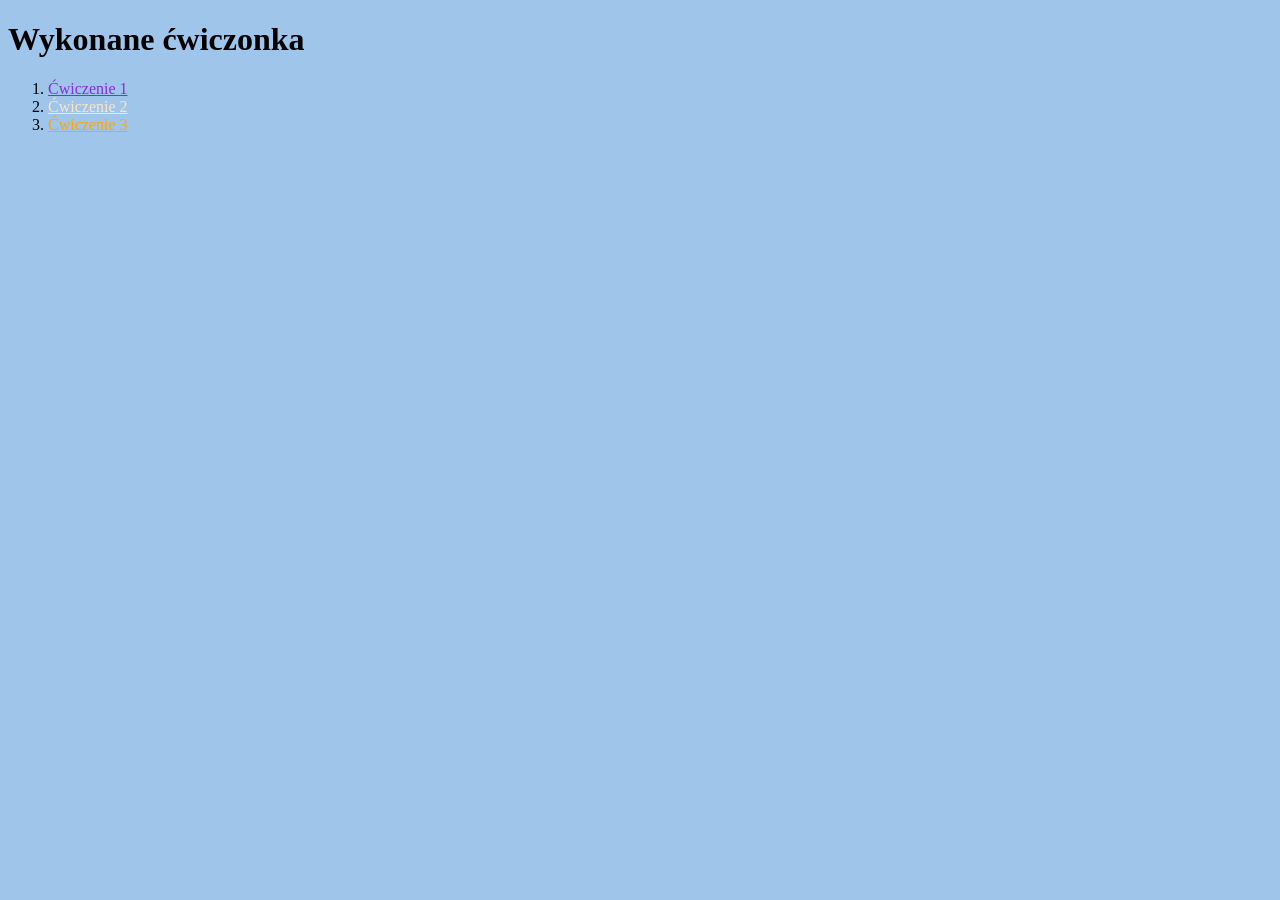
<file: lab1/Cwiczenia/index.html>
<!DOCTYPE html>
<html>
  <head>
    <meta charset="UTF-8" />
    <title>Index</title>
    <link rel="stylesheet" href="style.css" />
    <h1>Wykonane ćwiczonka</h1>
  </head>
  <body>
    <ol>
      <li>
        <a href="Cwiczenie1.html" style="color: blueviolet">Ćwiczenie 1</a>
      </li>
      <li>
        <a href="Cwiczenie2.html" style="color: bisque">Ćwiczenie 2</a>
      </li>
      <li>
        <a href="Cwiczenie3.html" style="color: orange">Ćwiczenie 3</a>
      </li>
    </ol>
  </body>
</html>
</file>
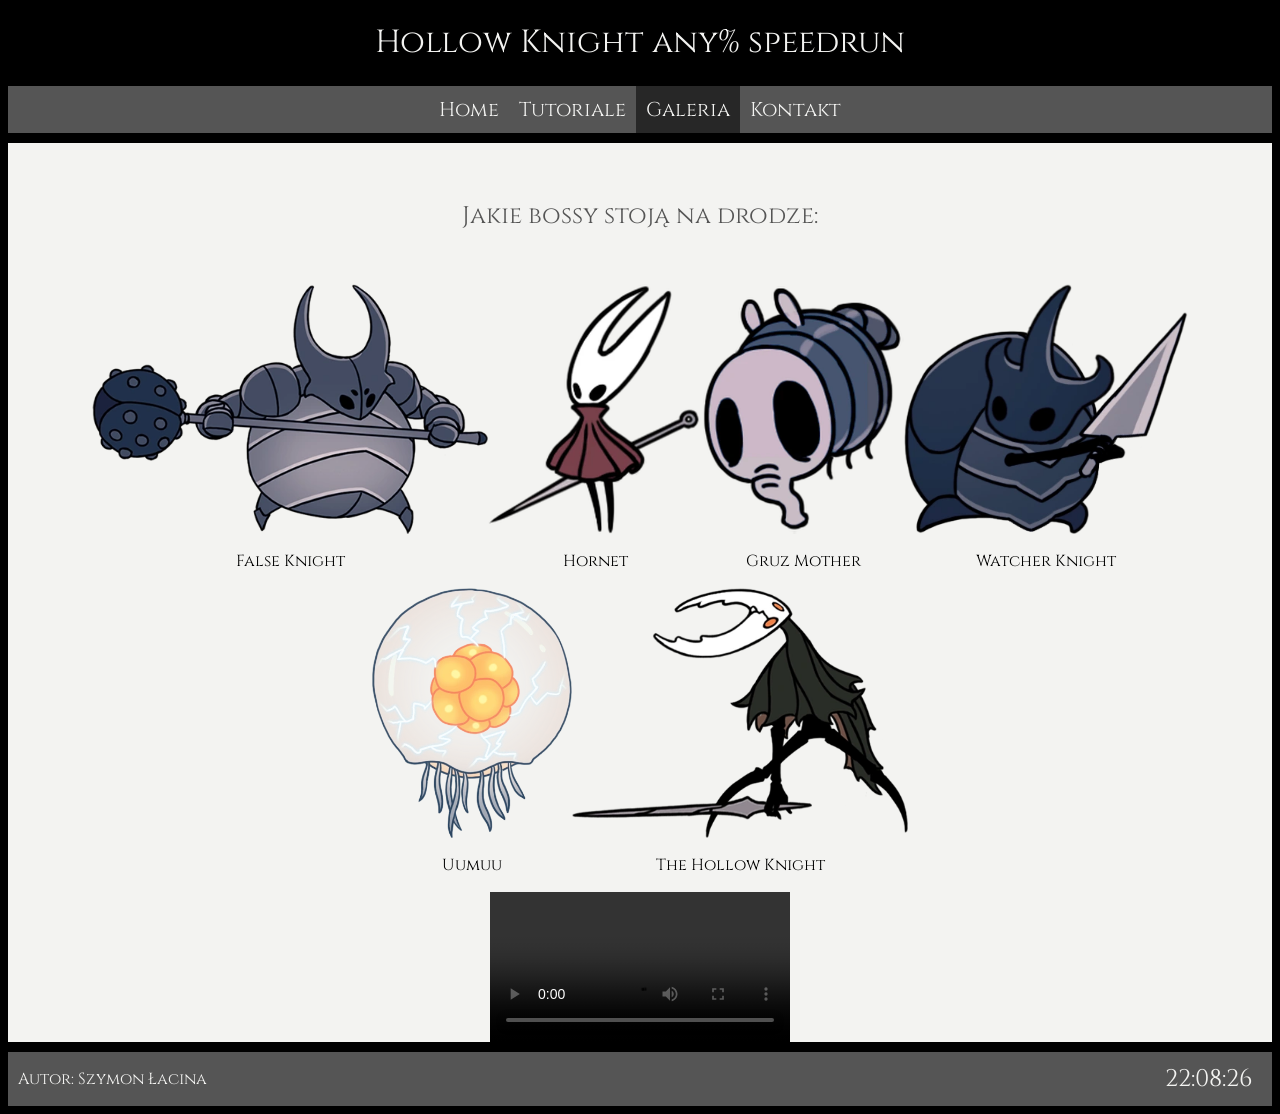
<file: lab2/galeria.html>
<!DOCTYPE html>
<html lang="pl">
<head>
    <meta charset="UTF-8">
    <meta name="viewport" content="width=device-width, initial-scale=1.0">
    <title>Galeria</title>
    <link rel="stylesheet" href="style.css">
    <link rel="icon" href="icon.ico" type="image/x-icon">

</head>
<body>
    <h1>Hollow Knight any% speedrun</h1>
    <nav>
        <ul>
            <li><a href="home.html">Home</a></li>
            <li><a href="tutoriale.html">Tutoriale</a></li>
            <li><a class="active" href="gallery.html">Galeria</a></li>
            <li><a href="kontakt.html">Kontakt</a></li>
        </ul> 
    </nav>   
    <div class="container">
    <br>
    <h2>Jakie bossy stoją na drodze:</h2>
    <br>
    <div class="obrazki">
        <div class="boss_container">
        <img src="Obrazki/False_Knight.webp" class="boss">
        <p>False Knight</p>
        </div>
        <div class="boss_container">
        <img src="Obrazki/Hornet_Idle.webp" class="boss">
        <p>Hornet</p>
        </div>
        <div class="boss_container">
        <img src="Obrazki/Gruz_Mother.webp" class="boss">
        <p>Gruz Mother</p>
        </div>
        <div class="boss_container">
        <img src="Obrazki/Watcher_Knight.webp" class="boss">
        <p>Watcher Knight</p>
        </div>
        <div class="boss_container">
        <img src="Obrazki/Uumuu.webp" class="boss">
        <p>Uumuu</p>
        </div>
        <div class="boss_container">
        <img src="Obrazki/The_Hollow_Knight.webp" class="boss">
        <p>The Hollow Knight</p>
        </div>
    </div>
    <div class="video-container">
    <video controls>
        <source src="Obrazki/hollow_bonk.mp4" type="video/mp4">
    </video>
    </div>
    </div>
    <footer>
        <p>Autor: Szymon Łacina</p>
        <div class="zegarek" id="zegarek"></div>
        <script src="zegar.js"></script>
    </footer>

</body>
</html>
</file>
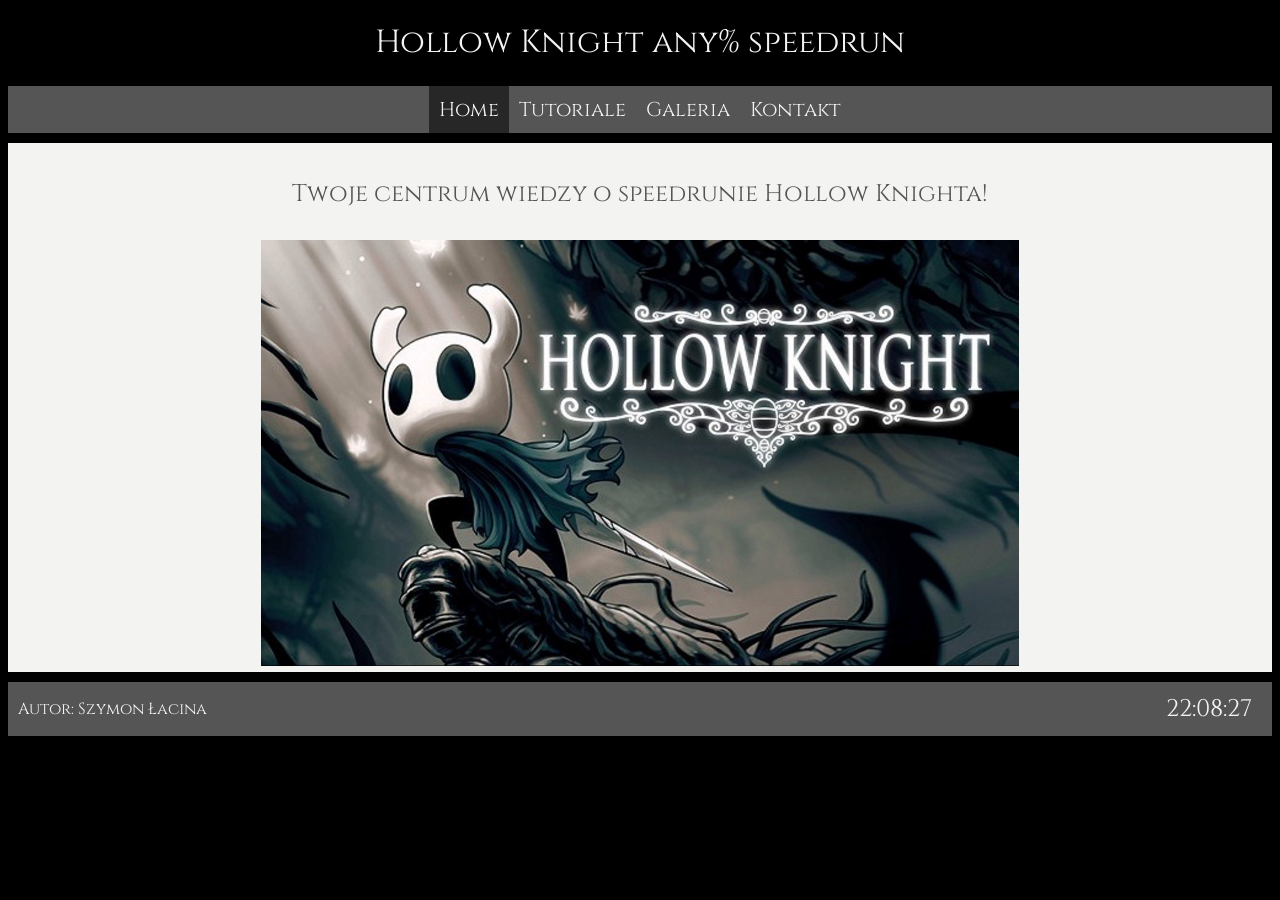
<file: lab2/home.html>
<!DOCTYPE html>
<html lang="pl">
<head>
    <meta charset="UTF-8">
    <meta name="viewport" content="width=device-width, initial-scale=1.0">
    <title>Home</title>
    <link rel="stylesheet" href="style.css">
    <link rel="icon" href="icon.ico" type="image/x-icon">
</head>
<body>
    <h1>Hollow Knight any% speedrun</h1>
    <nav>
        <ul>
            <li><a class="active" href="home.html">Home</a></li>
            <li><a href="tutoriale.html">Tutoriale</a></li>
            <li><a href="galeria.html">Galeria</a></li>
            <li><a href="kontakt.html">Kontakt</a></li>
        </ul> 
    </nav>   
    <div class="container">
        <div><h2>Twoje centrum wiedzy o speedrunie Hollow Knighta!</h2></div>
        <div class="home"><img src="Obrazki/home.jpeg"></div>
    </div>

    <footer>
        <p>Autor: Szymon Łacina</p>
        <div class="zegarek" id="zegarek"></div>
        <script src="zegar.js"></script>
    </footer>

</body>
</html>
</file>
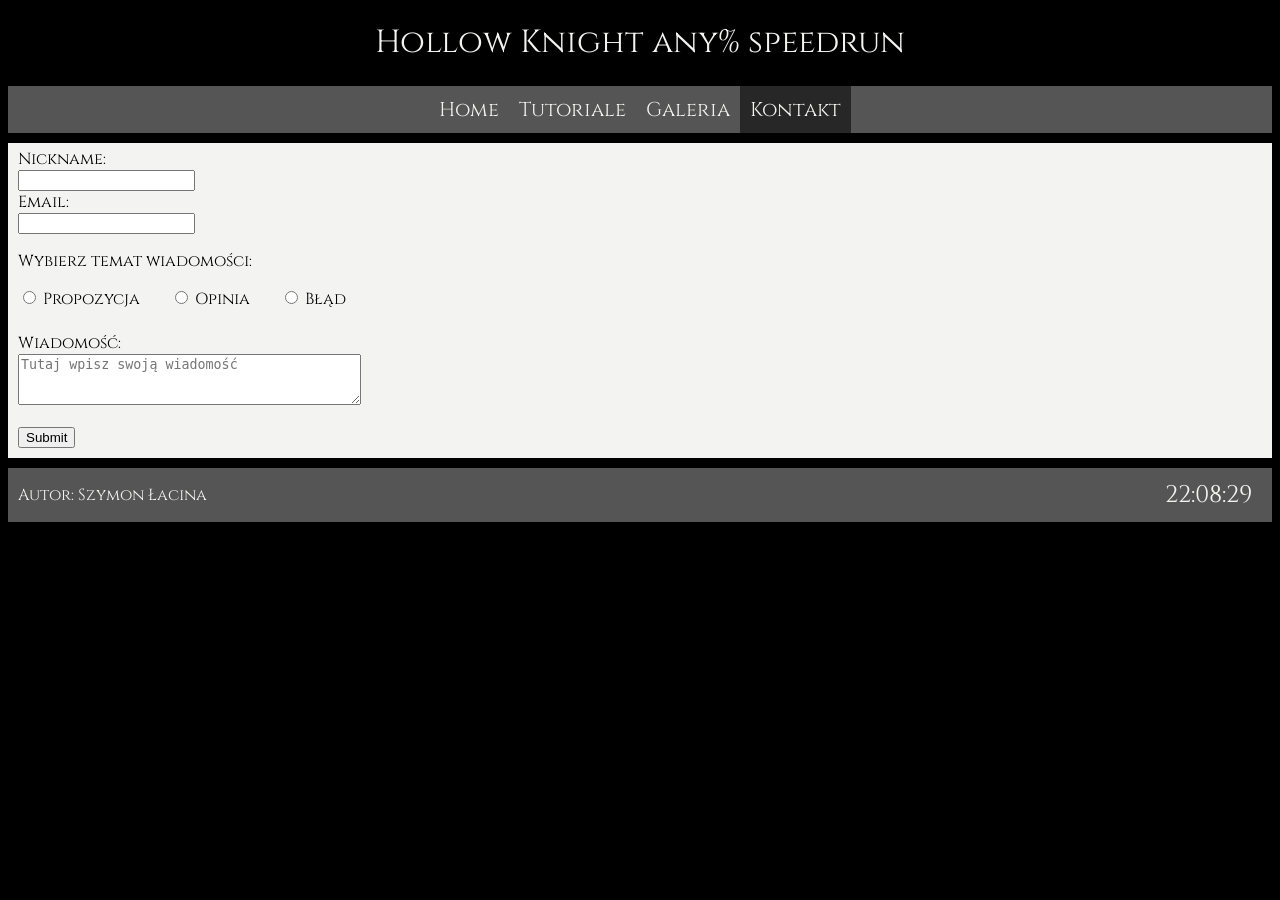
<file: lab2/kontakt.html>
<!DOCTYPE html>
<html lang="pl">
<head>
    <meta charset="UTF-8">
    <meta name="viewport" content="width=device-width, initial-scale=1.0">
    <title>Kontakt</title>
    <link rel="stylesheet" href="style.css">
    <link rel="icon" href="icon.ico" type="image/x-icon">

</head>
<body>
    <h1>Hollow Knight any% speedrun</h1>
    <nav>
        <ul>
            <li><a href="home.html">Home</a></li>
            <li><a href="tutoriale.html">Tutoriale</a></li>
            <li><a href="galeria.html">Galeria</a></li>
            <li><a class="active" href="kontakt.html">Kontakt</a></li>
        </ul> 
    </nav>   
        <form id="formularz" class="container">
            <label for="nick">Nickname:</label>
            <input type="text" id="nick" name="nick">
            <label for="email">Email:</label>
            <input id="email" name="email" placeholder="" required type="email">
            <p>Wybierz temat wiadomości: </p>
            <div class="choice">
                <div>
                <input type="radio" id="1" name="temat" value="Propozycja">
                <label for="1">Propozycja</label>
                </div>
                <div>
                <input type="radio" id="2" name="temat" value="Opinia">
                <label for="2">Opinia</label>
                </div>
                <div>
                <input type="radio" id="3" name="temat" value="Bug">
                <label for="3">Błąd</label>
                </div>
            </div>
            <br>
            <label for="wiadomosc">Wiadomość:</label>
            <textarea id="wiadomosc" name="wiadomosc" placeholder="Tutaj wpisz swoją wiadomość" rows="3" cols="40" required></textarea>
            <br>
            <input type="submit" value="Submit">
        </form> 
        <script src="formularz.js"></script>

    <footer>
        <p>Autor: Szymon Łacina</p>
        <div class="zegarek" id="zegarek"></div>
        <script src="zegar.js"></script>
    </footer>

</body>
</html>
</file>
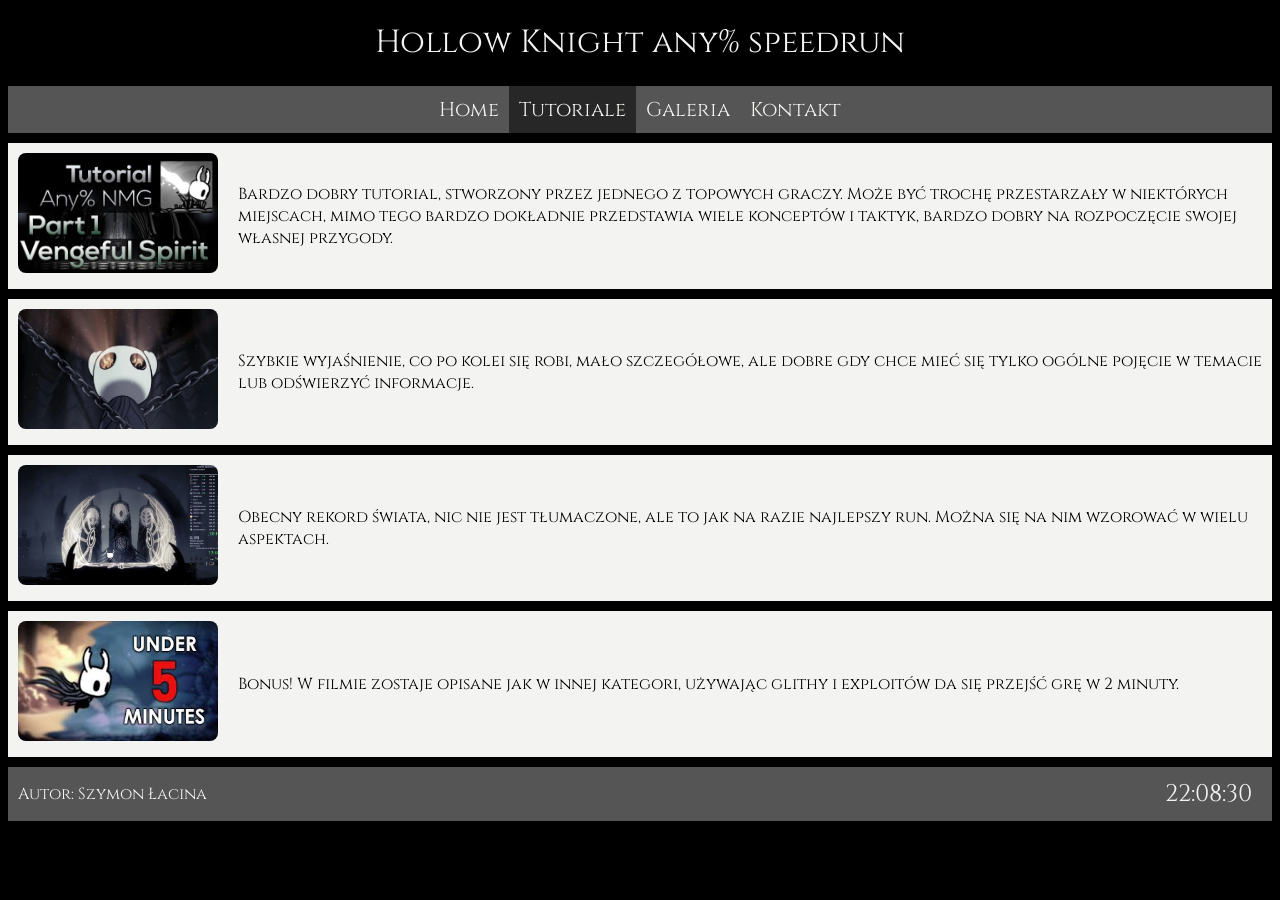
<file: lab2/tutoriale.html>
<!DOCTYPE html>
<html lang="pl">
<head>
    <meta charset="UTF-8">
    <meta name="viewport" content="width=device-width, initial-scale=1.0">
    <title>Tutoriale</title>
    <link rel="stylesheet" href="style.css">
    <link rel="icon" href="icon.ico" type="image/x-icon">
</head>
<body>
    <h1>Hollow Knight any% speedrun</h1>
    <nav>
        <ul>
            <li><a href="home.html">Home</a></li>
            <li><a class="active" href="tutoriale.html">Tutoriale</a></li>
            <li><a href="galeria.html">Galeria</a></li>
            <li><a href="kontakt.html">Kontakt</a></li>
        </ul> 
    </nav>   
    <div>
        <div class="rekord">
        <a href="https://youtube.com/playlist?list=PLfkLKB8O1Ff0-AApWYqqgFjMcMMVaW_JH&si=r-dioCQfwfffXEAN"><img src="Obrazki/tutorial1.jpg"></a>
        <p>Bardzo dobry tutorial, stworzony przez jednego z topowych graczy. 
            Może być trochę przestarzały w niektórych miejscach, 
            mimo tego bardzo dokładnie przedstawia wiele konceptów i taktyk, 
            bardzo dobry na rozpoczęcie swojej własnej przygody.</p>
        </div>
        <div class="rekord">
        <a href="https://youtu.be/-LQHC41yPCg?si=zb04QGArz1CNwfSy"><img src="Obrazki/tutorial2.webp"></a>
        <p>Szybkie wyjaśnienie, co po kolei się robi, mało szczegółowe, 
            ale dobre gdy chce mieć się tylko ogólne pojęcie w temacie lub odświerzyć informacje.</p>
        </div>
        <div class="rekord">
        <a href="https://youtu.be/AyqJ8xkqBMo?si=I8KJjBQYLU05CRfw"><img src="Obrazki/tutorial3.jpg"></a>
        <p>Obecny rekord świata, nic nie jest tłumaczone, 
            ale to jak na razie najlepszy run. Można się na nim wzorować w wielu aspektach.</p>
        </div>
        <div class="rekord">
        <a href="https://youtu.be/4ehqxLaxluc?si=9EaaeIJ3-oRMLvoq"><img src="Obrazki/tutorial4.jpg"></a>
        <p>Bonus! W filmie zostaje opisane jak w innej kategori, 
            używając glithy i exploitów da się przejść grę w 2 minuty.</p>
        </div>
    </div>
    </div>

    <footer>
        <p>Autor: Szymon Łacina</p>
        <div class="zegarek" id="zegarek"></div>
        <script src="zegar.js"></script>
    </footer>

</body>
</html>
</file>
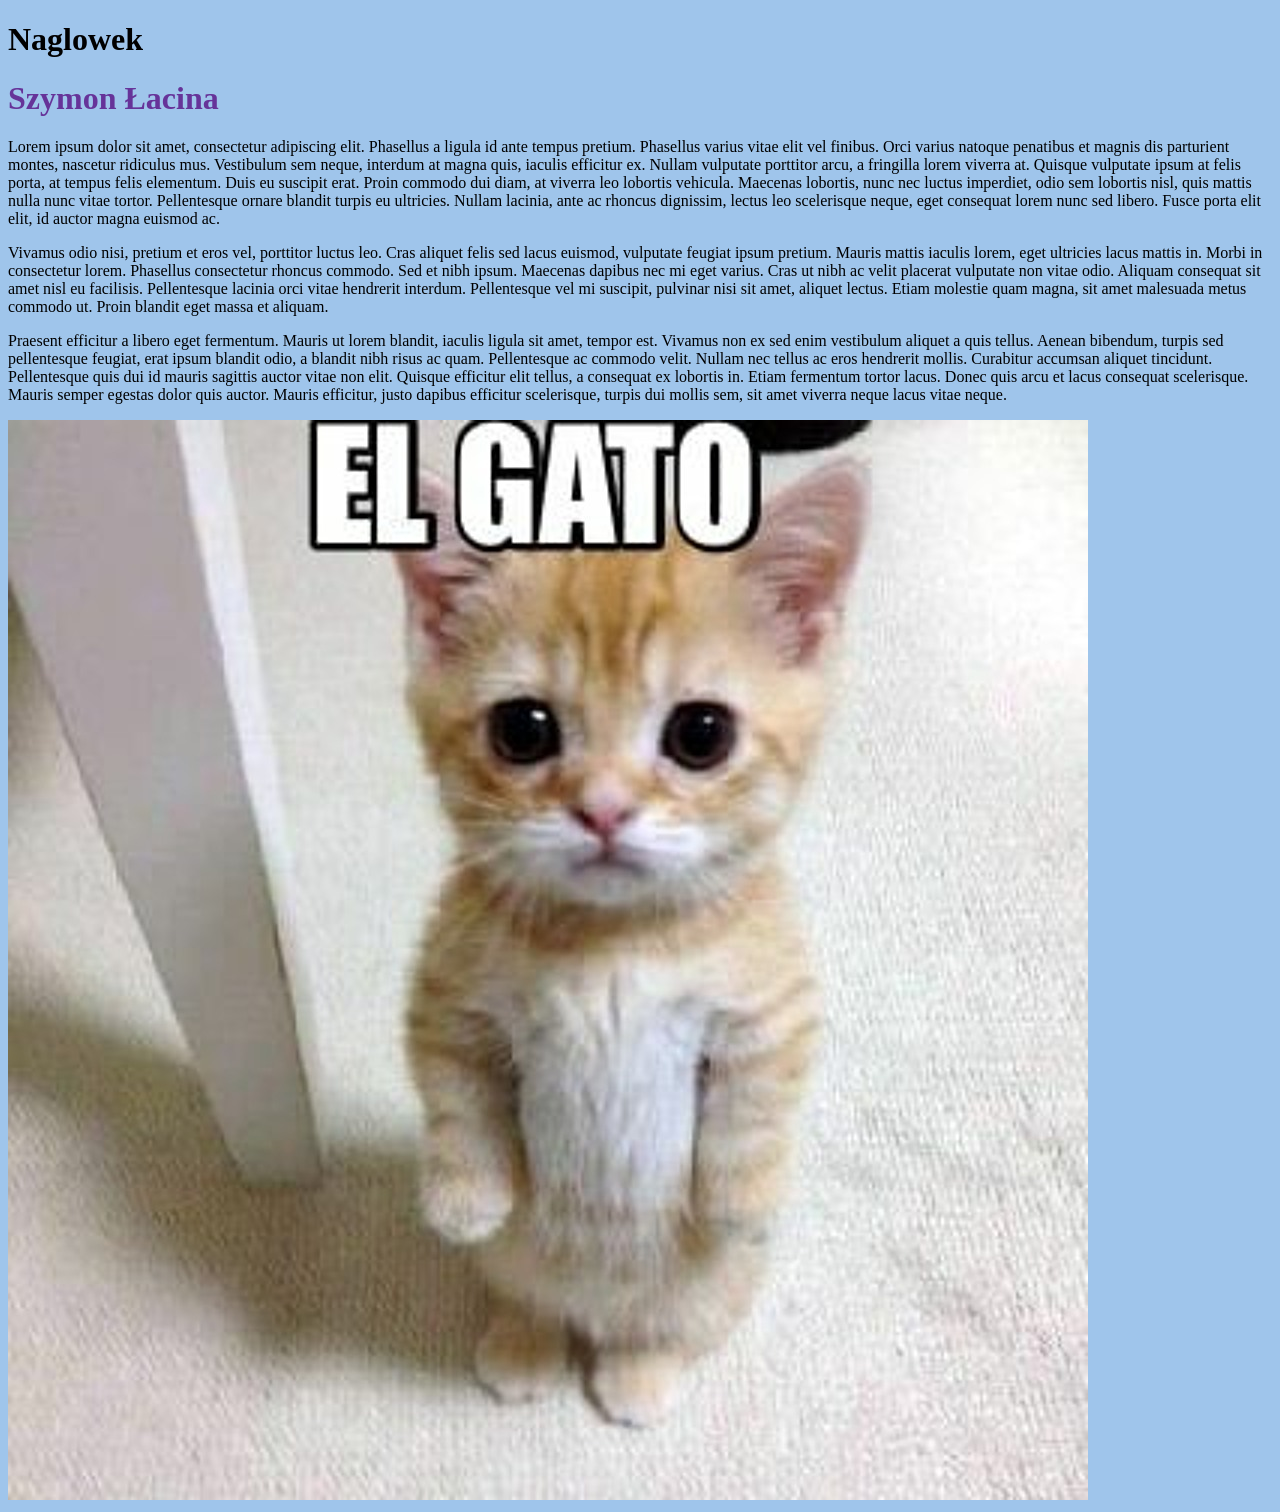
<file: lab1/Cwiczenia/Cwiczenie1.html>
<!DOCTYPE html>
<html>
  <head>
    <meta charset="UTF-8" />
    <link rel="stylesheet" href="style.css" />
    <title>Ćwiczenie 1</title>
    <h1>Naglowek</h1>
    <h1 style="color: rebeccapurple">Szymon Łacina</h1>
  </head>
  <body>
    <p>
      Lorem ipsum dolor sit amet, consectetur adipiscing elit. Phasellus a
      ligula id ante tempus pretium. Phasellus varius vitae elit vel finibus.
      Orci varius natoque penatibus et magnis dis parturient montes, nascetur
      ridiculus mus. Vestibulum sem neque, interdum at magna quis, iaculis
      efficitur ex. Nullam vulputate porttitor arcu, a fringilla lorem viverra
      at. Quisque vulputate ipsum at felis porta, at tempus felis elementum.
      Duis eu suscipit erat. Proin commodo dui diam, at viverra leo lobortis
      vehicula. Maecenas lobortis, nunc nec luctus imperdiet, odio sem lobortis
      nisl, quis mattis nulla nunc vitae tortor. Pellentesque ornare blandit
      turpis eu ultricies. Nullam lacinia, ante ac rhoncus dignissim, lectus leo
      scelerisque neque, eget consequat lorem nunc sed libero. Fusce porta elit
      elit, id auctor magna euismod ac.
    </p>
    <p>
      Vivamus odio nisi, pretium et eros vel, porttitor luctus leo. Cras aliquet
      felis sed lacus euismod, vulputate feugiat ipsum pretium. Mauris mattis
      iaculis lorem, eget ultricies lacus mattis in. Morbi in consectetur lorem.
      Phasellus consectetur rhoncus commodo. Sed et nibh ipsum. Maecenas dapibus
      nec mi eget varius. Cras ut nibh ac velit placerat vulputate non vitae
      odio. Aliquam consequat sit amet nisl eu facilisis. Pellentesque lacinia
      orci vitae hendrerit interdum. Pellentesque vel mi suscipit, pulvinar nisi
      sit amet, aliquet lectus. Etiam molestie quam magna, sit amet malesuada
      metus commodo ut. Proin blandit eget massa et aliquam.
    </p>
    <p>
      Praesent efficitur a libero eget fermentum. Mauris ut lorem blandit,
      iaculis ligula sit amet, tempor est. Vivamus non ex sed enim vestibulum
      aliquet a quis tellus. Aenean bibendum, turpis sed pellentesque feugiat,
      erat ipsum blandit odio, a blandit nibh risus ac quam. Pellentesque ac
      commodo velit. Nullam nec tellus ac eros hendrerit mollis. Curabitur
      accumsan aliquet tincidunt. Pellentesque quis dui id mauris sagittis
      auctor vitae non elit. Quisque efficitur elit tellus, a consequat ex
      lobortis in. Etiam fermentum tortor lacus. Donec quis arcu et lacus
      consequat scelerisque. Mauris semper egestas dolor quis auctor. Mauris
      efficitur, justo dapibus efficitur scelerisque, turpis dui mollis sem, sit
      amet viverra neque lacus vitae neque.
    </p>
    <img src="elGato.jpg" alt="El Gato" />
  </body>
</html>
</file>
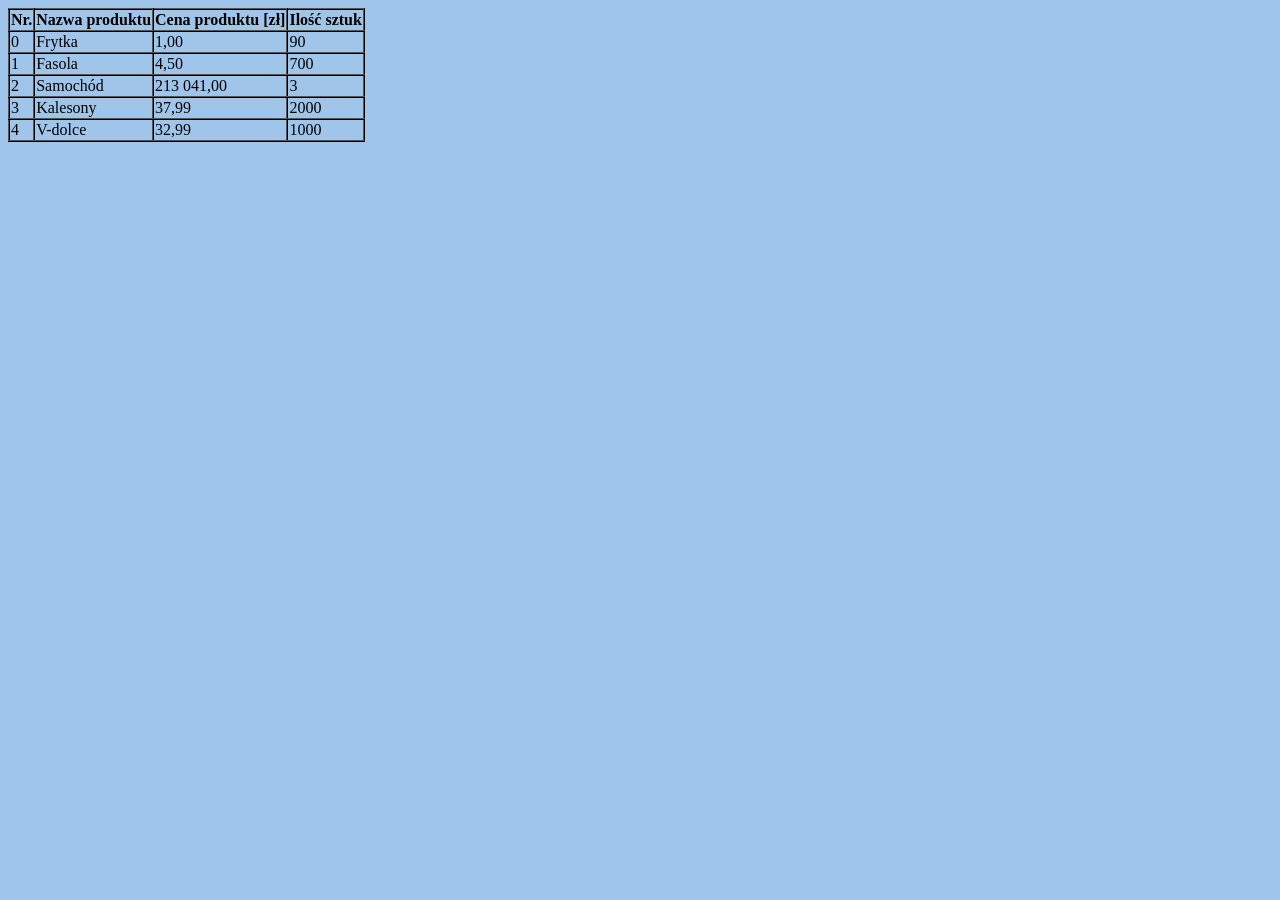
<file: lab1/Cwiczenia/Cwiczenie2.html>
<!DOCTYPE html>

<html>
  <head>
    <meta charset="UTF-8" />
    <title>Ćwiczenie 2</title>
    <link rel="stylesheet" href="style.css" />
  </head>

  <table>
    <tr>
      <th>Nr.</th>
      <th>Nazwa produktu</th>
      <th>Cena produktu [zł]</th>
      <th>Ilość sztuk</th>
    </tr>
    <tr>
      <td>0</td>
      <td>Frytka</td>
      <td>1,00</td>
      <td>90</td>
    </tr>
    <tr>
      <td>1</td>
      <td>Fasola</td>
      <td>4,50</td>
      <td>700</td>
    </tr>
    <tr>
      <td>2</td>
      <td>Samochód</td>
      <td>213 041,00</td>
      <td>3</td>
    </tr>
    <tr>
      <td>3</td>
      <td>Kalesony</td>
      <td>37,99</td>
      <td>2000</td>
    </tr>
    <tr>
      <td>4</td>
      <td>V-dolce</td>
      <td>32,99</td>
      <td>1000</td>
    </tr>
  </table>
</html>
</file>
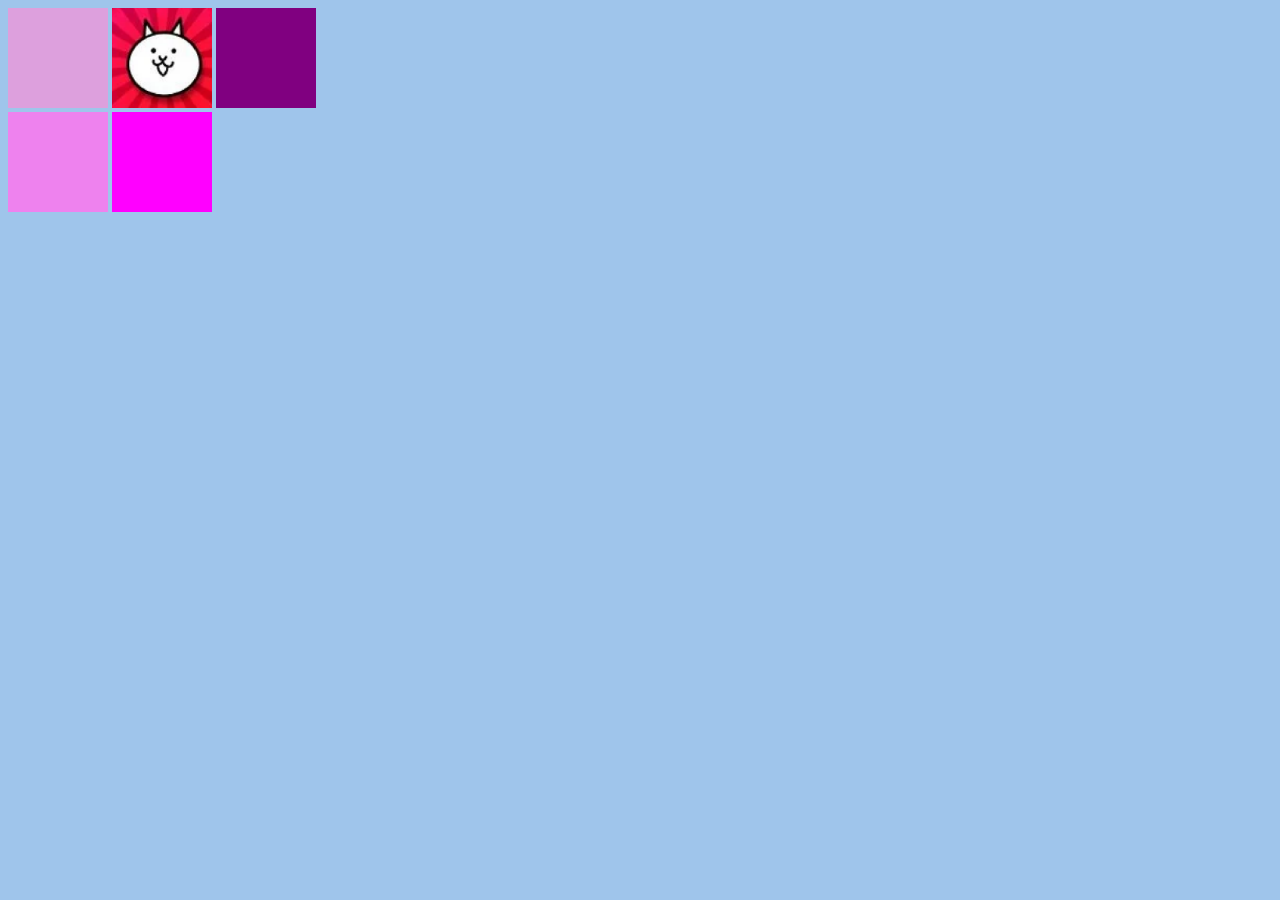
<file: lab1/Cwiczenia/Cwiczenie3.html>
<!DOCTYPE html>

<html>
  <head>
    <meta charset="UTF-8" />
    <title>Ćwiczenie 3</title>
    <link rel="stylesheet" href="style.css" />
  </head>
  <body>
    <div style="background-color: plum">
      <h1></h1>
    </div>
    <img src="battle_cat.png" alt="battleCat" width="100px" height="100px" />
    <div style="background-color: purple">
      <h1></h1>
    </div>
    <br />
    <div style="background-color: violet">
      <h1></h1>
    </div>
    <div style="background-color: magenta">
      <h1></h1>
    </div>
  </body>
</html>
</file>
<file: lab1/Cwiczenia/style.css>
head,
body {
  background-color: rgb(159, 197, 235);
}

table {
  border-collapse: collapse;
}

table,
th,
td {
  border: 2px inset black;
}

div {
  width: 100px;
  height: 100px;
  display: inline-block;
}
</file>
<file: lab2/style.css>
@font-face {
  font-family: 'Cinzel';
  src: url('Cinzel/Cinzel-VariableFont_wght.ttf') format('woff2');
}

body {
  background-color: black;
  font-family: 'Cinzel', serif;
}

footer {
  display: flex;
  padding-left: 10px;
  background-color: #555555;
  justify-content: space-between; 
  align-items: center; 
  color: #f3f3f1;
}

form {
  display: flex;
  flex-direction: column;
  align-items:flex-start;
  padding: 10px;
}

h1 {
  display: flex;
  align-items: center;
  justify-content: center;
  font-weight: normal;
  color: #f3f3f1;
}

h2 {
  display: flex;
  align-items: center;
  justify-content: center;
  font-weight: normal;
  color: #555555;
  padding: 10px;
}

.choice {
  gap: 30px;
  display: flex;
  flex-direction: row;
  justify-content: space-between;
}

.container {
  background-color: #f3f3f1;
  margin-top: 10px;
  margin-bottom: 10px;
  padding-bottom: 5ps;
  padding-top: 5px;
}

.rekord {
  display: flex;
  align-items: center;
  background-color: #f3f3f1;
  padding: 10px;
  margin-bottom: 10px;
  margin-top: 10px;
  max-width: 100%;
  
}

.rekord img {
  width: 200px;
  height: 120px;
  object-fit: cover;
  border-radius: 8px;
}

.rekord p {
  margin-left: 20px;
  font-size: 16px;
  
}


nav ul {
  font-size: 20px;
  list-style-type: none;
  margin: 0;
  padding: 0;
  display: flex;
  justify-content: center;
  background-color: #555555;
}

ul li {
  float: left;
}

ul li a {
  display: block;
  color: #f3f3f1;
  padding: 10px;
  text-decoration: none;
}

ul li a:hover:not(.active) {
  background-color: grey;
}

ul li a.active {
  background-color: #111111ac;
}

.boss {
  height: 250px;
}

.boss_container {
  display: flex;
  flex-direction: column; 
  align-items: center; 
}

.obrazki {
  display: flex;
  flex-wrap: wrap;
  flex-direction: row;
  justify-content: center;
}

.video-container {
  display: flex;
  justify-content: center;
  align-items: center; 
}

.home {
  margin: 0 auto;
  text-align: center;
}
.home img {
  width: 60%;
  height: auto;
}

.zegarek {
    color: #f3f3f1;       
    font-size: 24px;
    display: flex;
    align-items: flex-end;  
    justify-content: flex-end;
    margin-right: 20px;
}
</file>
